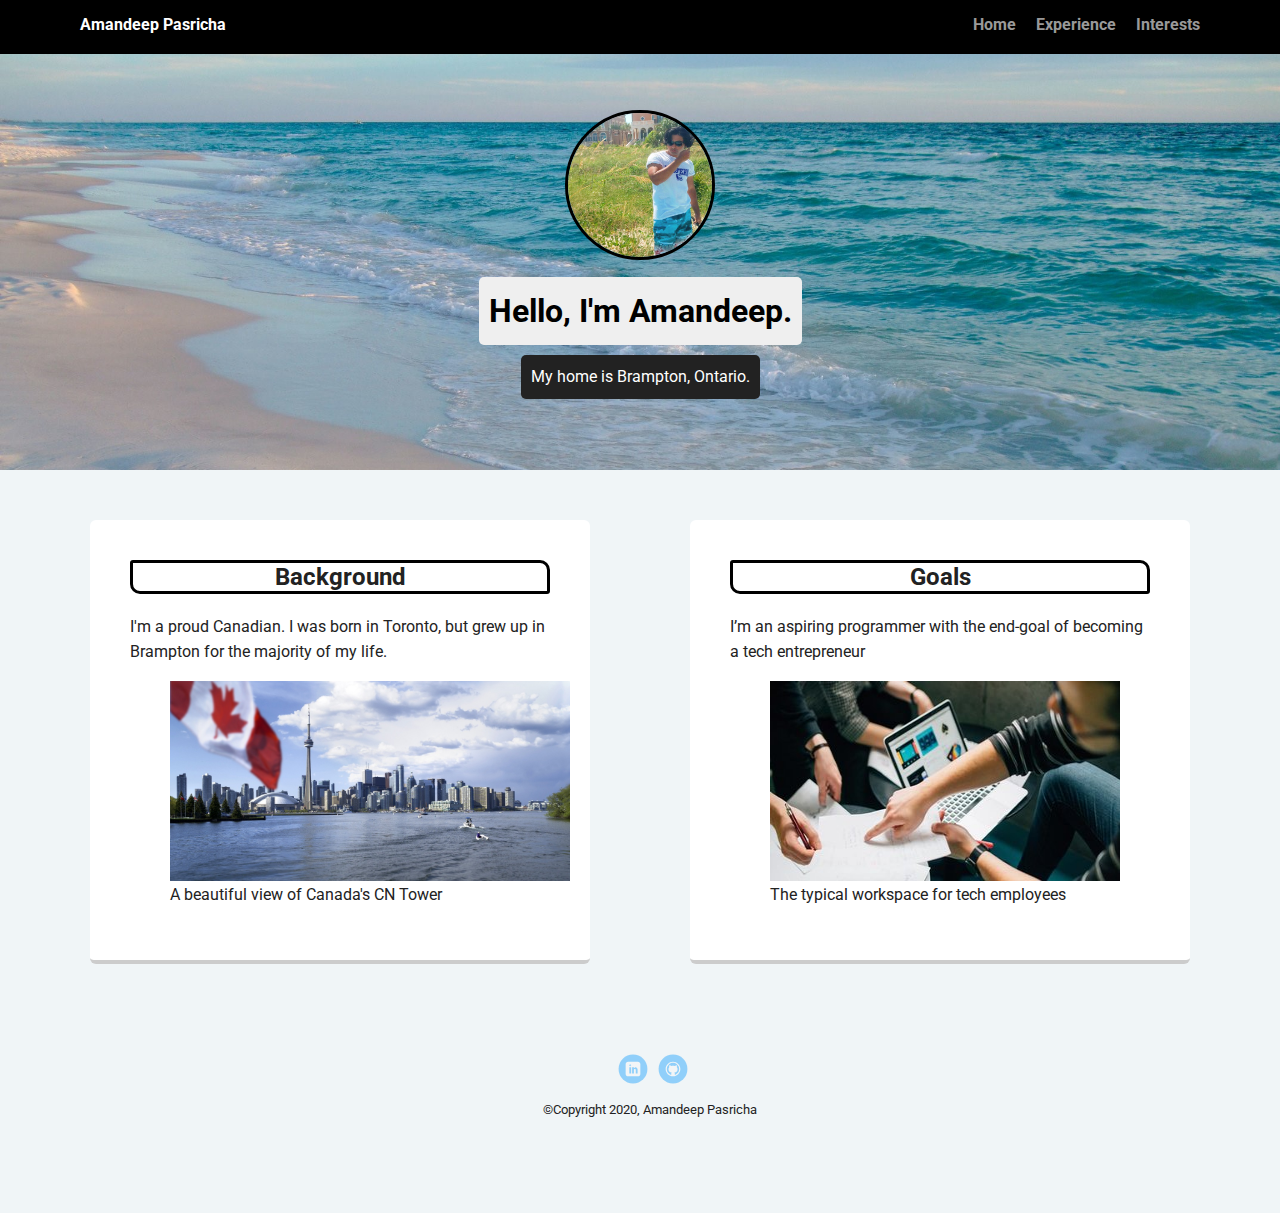
<file: index.html>
<!doctype html>
<html lang="en">
<head>
  <meta charset="utf-8">
  <title>Amandeep Pasricha's Profile</title>
  <meta name="viewport" content="width=device-width, initial-scale=1.0">
  <link rel="stylesheet" href="css/styles.css">
  <link href="https://fonts.googleapis.com/css?family=Muli%7CRoboto:400,300,500,700,900" rel="stylesheet"></head>
  <body>
    <div class="main-nav">
      <ul class="nav">
        <li class="name">Amandeep Pasricha</li>
        <li><a href="index.html">Home</a></li>
        <li><a href="experience.html">Experience</a></li>
        <li><a href="interests.html">Interests</a></li>
      </ul>
    </div>

    <header>
      <img src="images/profile-picture.jpg" alt="Profile Picture for Amandeep Pasricha" class="profile-image">
      <h1 class="tag name">Hello, I'm Amandeep.</h1>
      <p class="tag location">My home is Brampton, Ontario.</p>
    </header>

    <main class="flex">
      <div class="card">
        <h2 class="card-title">Background</h2>
        <p>I'm a proud Canadian. I was born in Toronto, but grew up in Brampton for the majority of my life.</p>
        <figure>
          <img src="images/canada.jpg" alt="Toronto" class="toronto">
          <figcaption>A beautiful view of Canada's CN Tower</figcaption>
        </figure>
      </div> 
     
      <div class="card">
        <h2 class="card-title">Goals</h2>
        <p>I’m an aspiring programmer with the end-goal of becoming a tech entrepreneur</p>
        <figure>
          <img src="images/tech-startup.jpg" alt="tech employees" class="tech-workers">
          <figcaption>The typical workspace for tech employees</figcaption>
        </figure>
      </div> 
    </main>

    <footer>
      <ul>
        <li><a href="https://www.linkedin.com/in/amandeeppasricha/" class="social linkedin">LinkedIn</a></li>
        <li><a href="https://github.com/apasric4" class="social github">Github</a></li>
      </ul>
      <p class="copyright"><small>&copy;Copyright 2020, Amandeep Pasricha</small></p>
    </footer>
  </body>
</html>
</file>
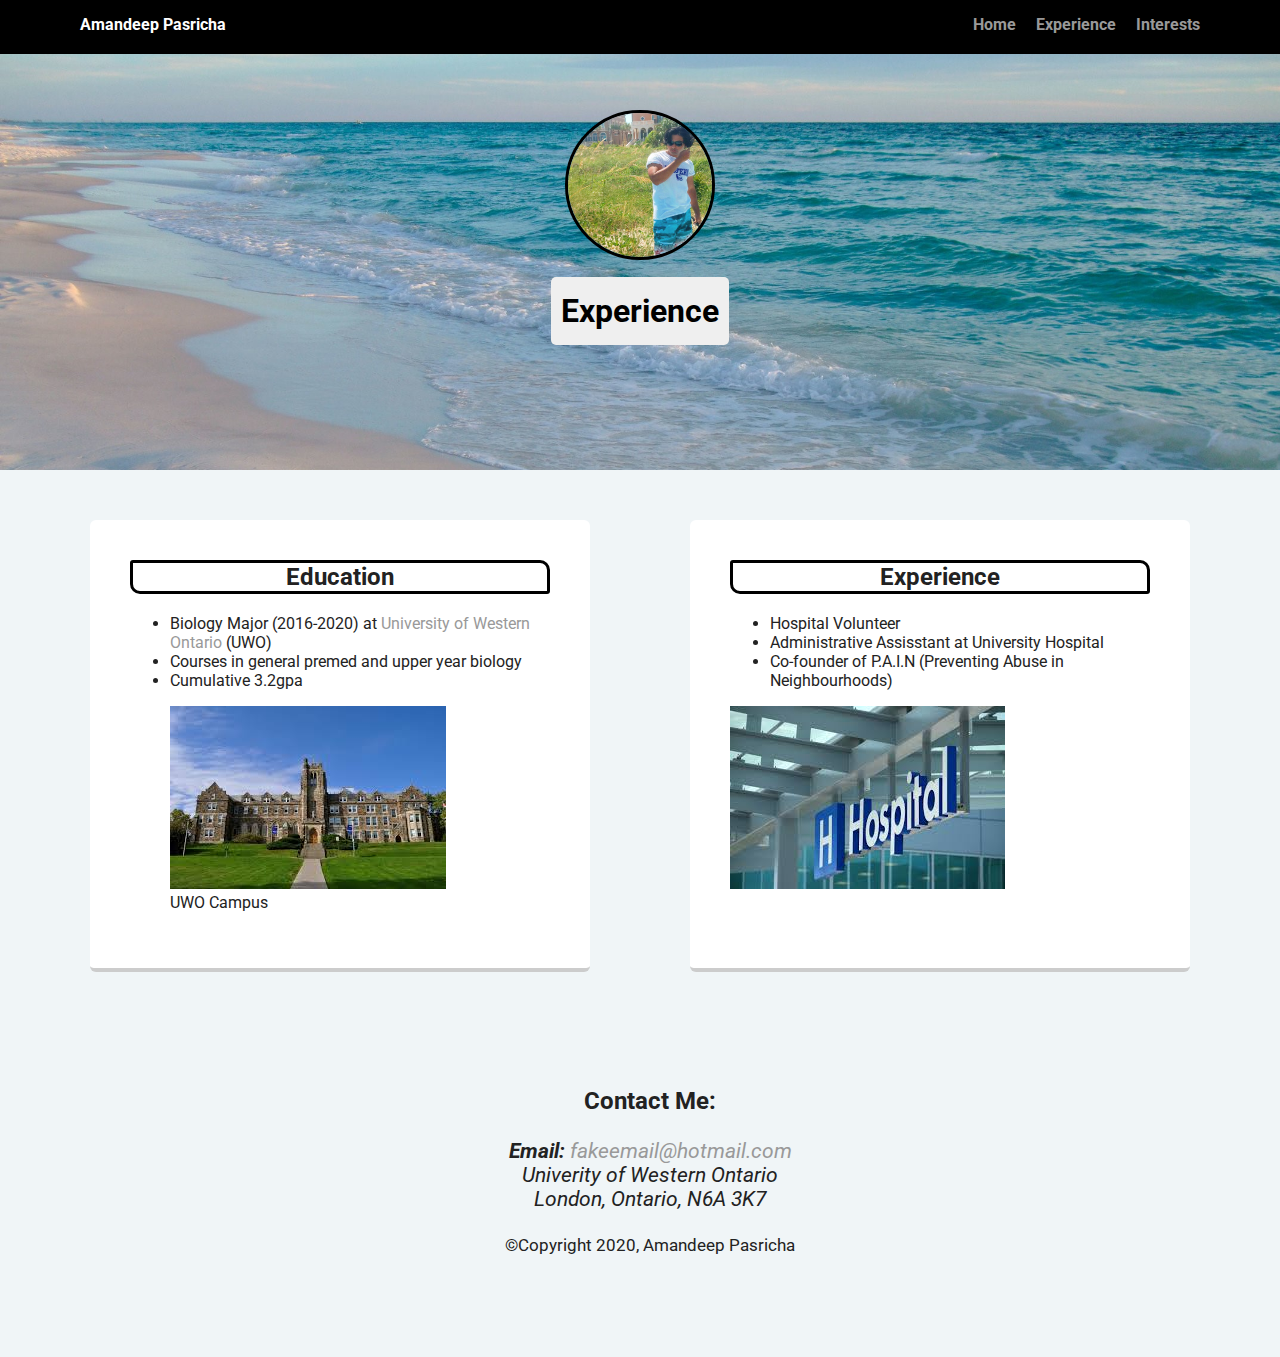
<file: experience.html>
<!doctype html>
<html lang="en">
<head>
  <meta charset="utf-8">
  <title>Amandeep Pasricha's Expierence</title>
  <meta name="viewport" content="width=device-width, initial-scale=1.0">
  <link rel="stylesheet" href="css/styles.css">
  <link href="https://fonts.googleapis.com/css?family=Muli%7CRoboto:400,300,500,700,900" rel="stylesheet"></head>
  <body>
    <div class="main-nav">
      <ul class="nav">
        <li class="name">Amandeep Pasricha</li>
        <li><a href="index.html">Home</a></li>
        <li><a href="experience.html">Experience</a></li>
        <li><a href="interests.html">Interests</a></li>
      </ul>
    </div>
    <header>
      <img src="images/profile-picture.jpg" alt="Drawing of Amandeep Pasricha" class="profile-image">
      <h1 class="tag name">Experience</h1>
    </header>
    <main class="flex">
      <div class="card">
        <h2 class="card-title">Education</h2>
        <ul>
          <li>Biology Major (2016-2020) at <a href=https://www.uwo.ca/>University of Western Ontario</a> (UWO)</li>
          <li>Courses in general premed and upper year biology</li>
          <li>Cumulative 3.2gpa</li>
        </ul>
        <figure>
          <img src="images/western-university.jpg" alt="UWO">
          <figcaption>UWO Campus</figcaption>
        </figure>
      </div> 

      <div class="card">
        <h2 class="card-title">Experience</h2>
        <ul>
          <li>Hospital Volunteer</li>
          <li>Administrative Assisstant at University Hospital</li>
          <li>Co-founder of P.A.I.N (Preventing Abuse in Neighbourhoods)</li>
        </ul>
        <img src="images/hospital.jpg" alt="tech workers">
      </div>
    </main>    
    <footer>
      <h3>Contact Me:</h3>
      <address>
        <strong>Email:</strong> <a href="mailto:fakemail@hotmail.com?subject=About%20Your%20Project">fakeemail@hotmail.com</a><br>
        Univerity of Western Ontario<br>
        London, Ontario, N6A 3K7<br>
      </address>
      <p><small>&copy;Copyright 2020, Amandeep Pasricha</small></p>
    </footer>             
  </body>
</html>
</file>
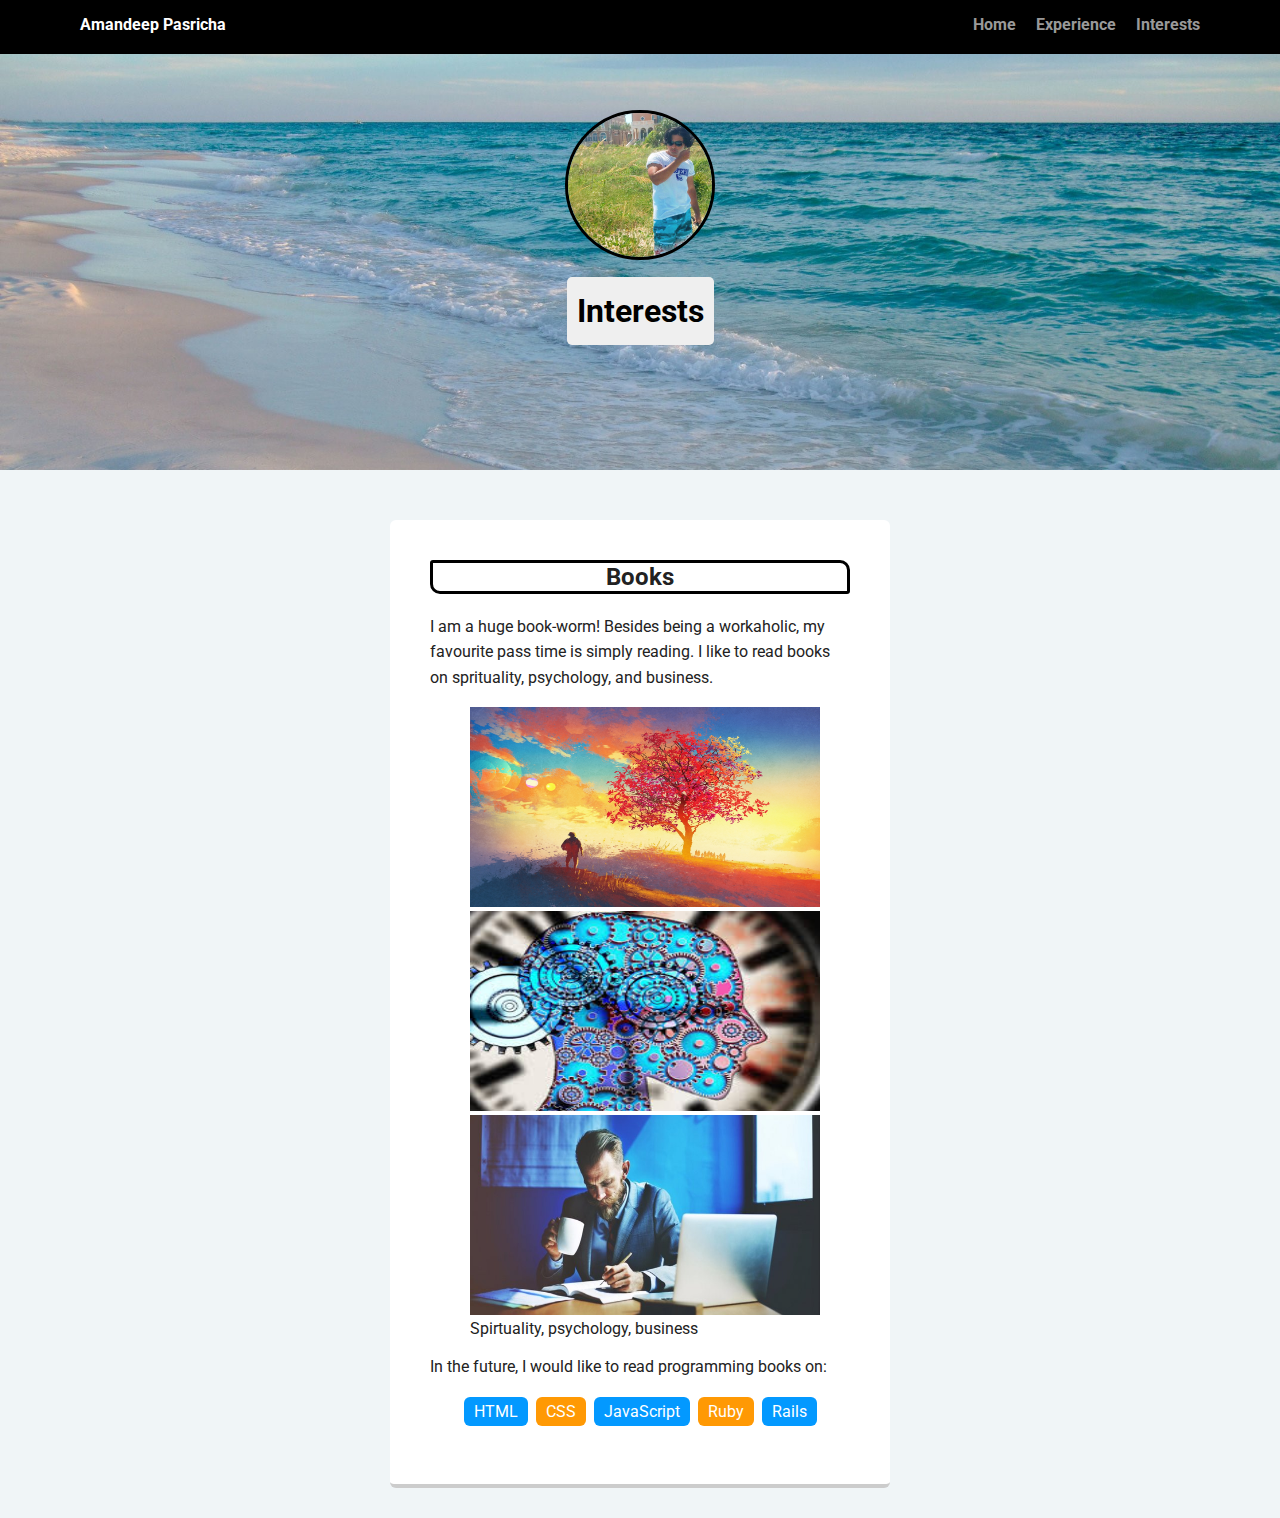
<file: interests.html>
<!doctype html>
<html lang="en">
<head>
  <meta charset="utf-8">
  <title>Amandeep Pasricha's Interests</title>
  <meta name="viewport" content="width=device-width, initial-scale=1.0">
  <link rel="stylesheet" href="css/styles.css">
  <link href="https://fonts.googleapis.com/css?family=Muli%7CRoboto:400,300,500,700,900" rel="stylesheet"></head>
  <body>
    <div class="main-nav">
      <ul class="nav">
        <li class="name">Amandeep Pasricha</li>
        <li><a href="index.html">Home</a></li>
        <li><a href="experience.html">Experience</a></li>
        <li><a href="interests.html">Interests</a></li>
      </ul>
    </div>
    <header>
      <img src="images/profile-picture.jpg" alt="Drawing of Amandeep Pasricha" class="profile-image">
      <h1 class="tag name">Interests</h1>
    </header>
    <main class="flex">
      <div class="card">
        <h2 class="card-title">Books</h2>
        <p>I am a huge book-worm! Besides being a workaholic, my favourite pass time is simply reading. I like to read books on sprituality, psychology, and business.</p>
        <figure>
          <img src="images/spirtuality.jpg" alt="spirtual artwork" class="interest-pics">
          <img src="images/psychology.jpg" alt="psychology artwork" class="interest-pics">
          <img src="images/business.jpeg" alt="business artwork" class="interest-pics">
          <figcaption>Spirtuality, psychology, business</figcaption>
        </figure>
        <p>In the future, I would like to read programming books on:</p>
        <ul class="skills">
          <li>HTML</li>
          <li>CSS</li>
          <li>JavaScript</li>
          <li>Ruby</li>
          <li>Rails</li>
        </ul>
      </div> 
    </main>
  </body>
</html>
</file>
<file: css/styles.css>
/* Global Layout Set-up */
* { 
  box-sizing: border-box;
}
  
body {
  margin: 0;
  padding: 0;
  text-align: center;
  font-family: 'Roboto', sans-serif;
  color: #222;
  background: #f0f5f7;
}
/* Link Styles */

a {
  text-decoration: none;
  color: #999;
}
a:hover {
  color: #6633ff;
}

/* Section Styles */

.main-nav {
  width: 100%;
  background: black;
  min-height: 30px;
  padding: 10px;
  position: fixed;
  text-align: center;
}
.nav {
  display: flex;
  justify-content: space-around;
  font-weight: 700;
  list-style-type: none;
  margin: 0 auto;
  padding: 0;
}

.nav .name {
    display: block;
    margin-right: auto;
    color: white;
}
.nav li {
  padding: 5px 10px 10px 10px;
}
.nav a {
  transition: all .5s;
}
.nav a:hover {
  color: white
}

header {
  text-align: center;
  background: url('../images/new-background.jpg') no-repeat top center ;
  background-size: cover;
  overflow: hidden;
  padding-top: 60px;
}
header {
  line-height: 1.5;
}
header .profile-image {
  margin-top: 50px;
  width: 150px;
  height: 150px;
  border-radius: 50%;
  border: 3px solid black;
  transition: all .5s;
}
header .profile-image:hover {
  transform: scale(1.6) rotate(360deg);
}
.tag {
  background-color: #efefef;
  color: black;
  padding: 10px;
  border-radius: 5px;
  display: table;
  margin: 10px auto;
} 
.location {
  background-color: #222;
  color: white;
}
.card {
  margin: 30px;
  padding: 20px 40px 40px;
  max-width: 500px;
  text-align: left;
  background: #fff;
  border-bottom: 4px solid #ccc;
  border-radius: 6px;
  transition: all .5s;
}
.card:hover {
  border-color: #ff99ff;
}

ul.skills {
  padding: 0;
  text-align: center;
}

.skills li {
  border-radius: 6px;
  display: inline-block;
  background: #ff9904;
  color: white;
  padding: 5px 10px;
  margin: 2px;
}

.skills li:nth-child(odd) {
  background: #0399ff;
}

footer {
  width: 100%;
  min-height: 30px;
  padding: 20px 0 40px 20px;
}

footer .copyright {
  top: -8px;
  font-size: .75em;
}

footer ul {
  list-style-type: none;
  margin: 0;
  padding: 0;
}

footer ul li {
  display: inline-block;
}

a.social {
  display: inline-block;
  text-indent: -9999px;
  margin-left: 5px;
  width: 30px;
  height: 30px;
  background-size: 30px 30px;
  opacity: .4;
  transition: all .5s;
}
a.linkedin {
  background-image: url(../images/linkedin.svg);
}
a.github {
  background-image: url(../images/github.svg);
}
a.social:hover {
  opacity: 1;
}
.clearfix {
  clear: both;
}

/* Styles for larger screens */
@media screen and (min-width: 720px) {
  
  .flex {
      display: -ms-flexbox;      /* TWEENER - IE 10 */
      display: flex; 
      max-width: 1200px;
      -ms-flex-pack: distribute;
      justify-content: space-around;
      margin: 0 auto;
  }

  header {
    min-height: 470px;
  }

  .nav {
    max-width: 1200px;
    padding: 0 30px;
  }


  main {
    padding-top: 20px;
  }

  main p {
    line-height: 1.6em;
  }

  footer {
    font-size: 1.3em;
    max-width: 1200px;
    margin: 40px auto;
  }

}

.card-title {
  text-align: center;
  border: 3px solid black;
  border-radius: 3px 10px;

}

.toronto {
  width: 400px;
  height: 200px;
}

.tech-workers{
  width: 350px;
  height: 200px;
}

.interest-pics {
  width: 350px;
  height: 200px;
}
</file>
